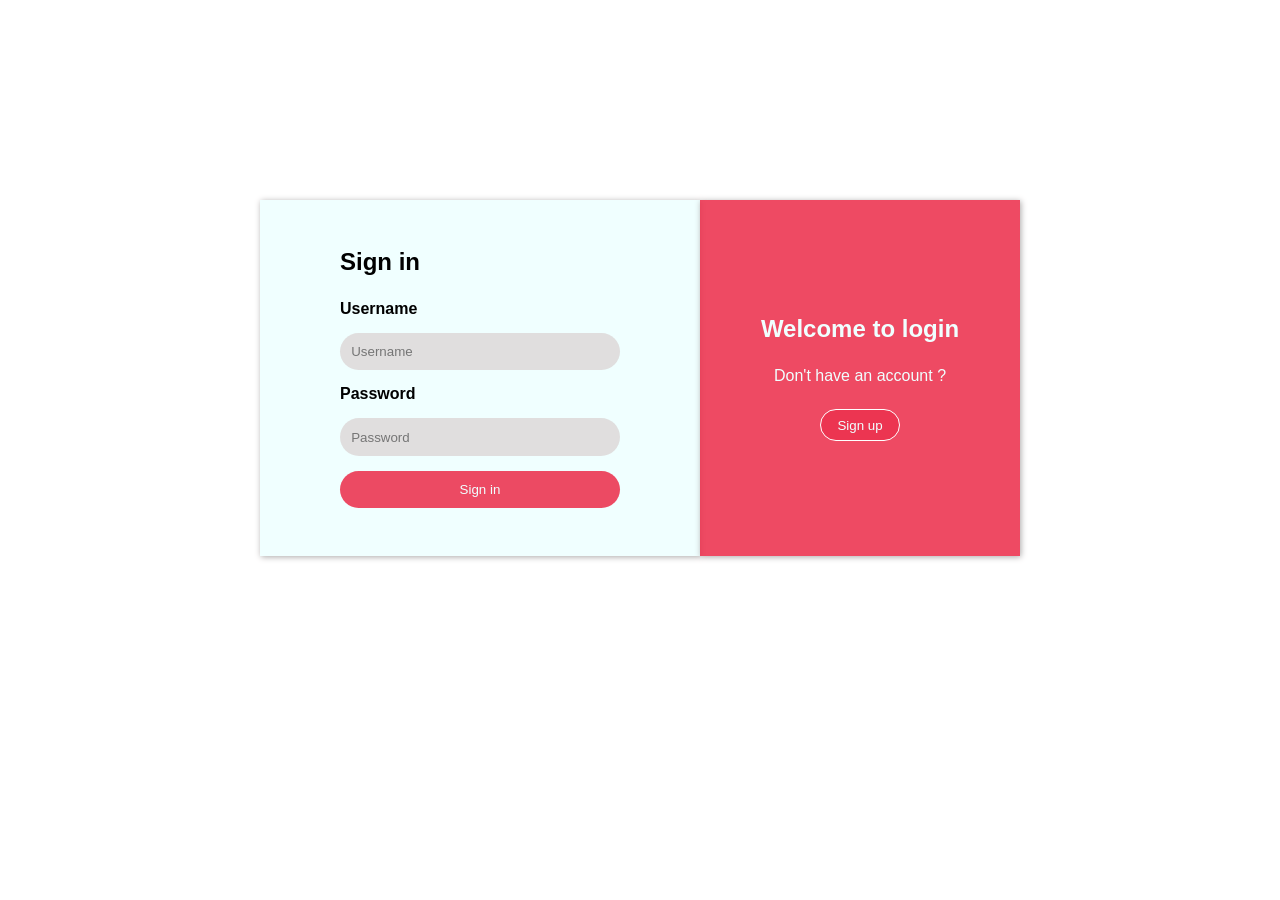
<file: signin.html>
<!DOCTYPE html>
<html lang="en">

<head>
    <meta charset="UTF-8">
    <meta name="viewport" content="width=device-width, initial-scale=1.0">
    <title>Document</title>
    <link rel="stylesheet" href="login.css">
</head>

<body>

    <div class="login_page">
        <div class="sing_in">
            <h2>Sign in</h2>


            <form action="signin.php" method="post">
                <label for="username">Username</label>
                
                <input type="text" id="username" class="username" placeholder="Username"  name="email" required>
                
                <label for="password">Password</label>
                
                <input type="password" id="password" class="password" placeholder="Password" name="password" required>
                
                <button type="submit" value="submit"> Sign in</button>
            </form>
        </div>
        <div class="sing_up">
            <h2>Welcome to login</h2>

            <p>Don't have an account ?</p>

            <button> <a href="signup.html">Sign up</a></button>
        </div>
    </div>

</body>

</html>
</file>
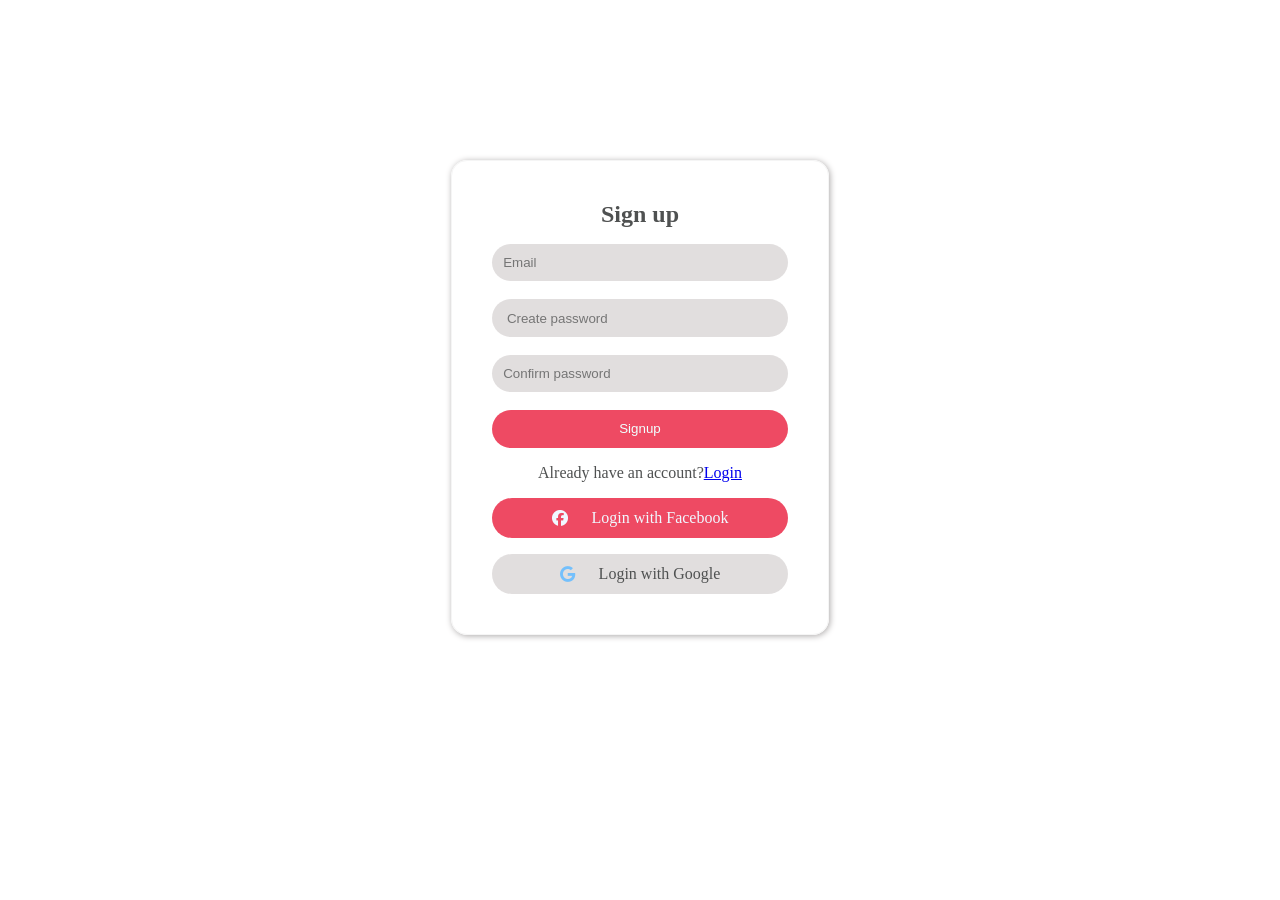
<file: signup.html>
<!DOCTYPE html>
<html lang="en">

<head>
    <meta charset="UTF-8">
    <meta name="viewport" content="width=device-width, initial-scale=1.0">
    <link rel="stylesheet" href="https://cdnjs.cloudflare.com/ajax/libs/font-awesome/6.4.2/css/all.min.css"
        integrity="sha512-z3gLpd7yknf1YoNbCzqRKc4qyor8gaKU1qmn+CShxbuBusANI9QpRohGBreCFkKxLhei6S9CQXFEbbKuqLg0DA=="
        crossorigin="anonymous" referrerpolicy="no-referrer" />
   <link rel="stylesheet" href="signup.css">
    <title>Document</title>
</head>

<body>
    <div class="conatiner">

    
    <div class="singup">

        <h2 class="heading">Sign up</h2>
        <form action="connectt.php" method="post">

            <input type="email" class="Username" placeholder="Email" name="email">
            <br>
            <input type="password" class="password" placeholder=" Create password" name="password" >
            <br>
            <input type="password" class="password" placeholder="Confirm password" name="confirm_password">
<br>
            <button type="submit" value="submit">Signup</button>

        </form>
        <p class="text">Already have an account? <a href="signin.html">Login</a></p>



        <div class="facebook">
            <i class="fa-brands fa-facebook"></i>
            <p>Login with Facebook</p>
        </div>
        <div class="google">
            <i class="fa-brands fa-google" style="color: #74C0FC;"></i>
            <p>Login with Google</p>
        </div>
    </div>
</div>
</body>

</html>
</file>
<file: login.css>
*{
    margin: 0;
    padding: 0;
    box-sizing: border-box;
}
body{
    display: flex;
align-items: center;
justify-content: center;
/* background-color: whitesmoke; */
backdrop-filter: 8px;
}
.login_page{
    display: flex;
   align-content: center;
   justify-content: center;
   min-width: 50%;
   padding: 12.5rem 0rem;
}
.sing_in{
    padding:  3rem 5rem;
   box-shadow: 1px 1px 6px rgb(172, 169, 169);
    display: flex;
    flex-direction: column;
    font-family:'Lucida Sans', 'Lucida Sans Regular', 'Lucida Grande', 'Lucida Sans Unicode', Geneva, Verdana, sans-serif;

    gap: 1.5rem;
    background-color: azure;
}
form{
    display: flex;
    flex-direction: column;
gap: 15px;
}
label{
    
    font-weight: bold;
}
.username{
    border-radius: 4rem;
    padding: .7rem;
    width: 17.5rem;
    border: none;
    background-color: rgba(222, 219, 219, 0.904);
}
.password {
    border-radius: 4rem;
    padding: .7rem;
    width: 17.5rem;
    border: none;
    background-color: rgba(222, 219, 219, 0.904);

}
.sing_in button {
    border-radius: 4rem;
    padding: .7rem;
    width: 17.5rem;
    border: none;
    color: azure;
    background-color: #ec334fe2;
}
.sing_up{
    display: flex;
    flex-direction: column;
    align-items: center;
    justify-content: center;
    font-family:'Lucida Sans', 'Lucida Sans Regular', 'Lucida Grande', 'Lucida Sans Unicode', Geneva, Verdana, sans-serif;
    min-width: 50%;
    gap: 1.5rem;
   box-shadow: 1px 1px 6px rgb(172, 169, 169);
    background-color: #ec334fe2;
    color: azure;

}
.sing_up button{
    border-radius: 5rem;
    width: 5rem;
    height: 2rem;
    color: azure;
border:1px solid white;
    background-color:#ec334fe2;;

}
button a{
    text-decoration: none;
color: azure;
}
</file>
<file: signup.css>
*{
    margin: 0;
    padding: 0;
    box-sizing: border-box;
}
.conatiner{
    display: flex;
    justify-content: center;
    align-items: center;
    padding-top: 10rem;

}
.heading{
    display: flex;
    align-items: center;
    justify-content: center;

}
.singup{
    display: flex;
    flex-direction: column;
    gap: 1rem;
    border: 1px solid rgb(245, 245, 245);
   box-shadow: 1px 1px 6px rgb(172, 169, 169);
color: rgb(79, 81, 81);
    border-radius: 1rem;
    padding: 2.5rem;

}

form{
    display: flex;
    flex-direction: column;
   
}
.Username{
    border-radius: 4rem;
    padding: .7rem;
    width: 18.5rem;
    border: none;
    background-color: rgba(222, 219, 219, 0.904);
}
.password{
    border-radius: 4rem;
    padding: .7rem;
    width: 18.5rem;
    border: none;
    background-color: rgba(222, 219, 219, 0.904);
}
.singup button{
    border-radius: 4rem;
    padding: .7rem;
    width: 18.5rem;
    color: azure;
    border: none;
    background-color: #ec334fe2;

}
.text{
    display: flex;
    align-items: center;
    justify-content: center;
}

.facebook{
    display: flex;
    align-items: center;
    justify-content: center;
    text-align: center;
    gap: 1.5rem;
    color: aliceblue;
    border-radius: 4rem;
    padding: .7rem;
    width: 18.5rem;
    border: none;
    background-color: #ec334fe2;

  
}
.google{
    display: flex;
    justify-content: center;
    align-items: center;
    border-radius: 4rem;
    gap: 1.5rem;

    padding: .7rem;
    width: 18.5rem;
    border: none;
    background-color: rgba(222, 219, 219, 0.904);

}
.Username:hover{
    background-color: antiquewhite;

}
.password:hover{
    /* border:1px solid rgb(186, 50, 106); */
}
</file>
